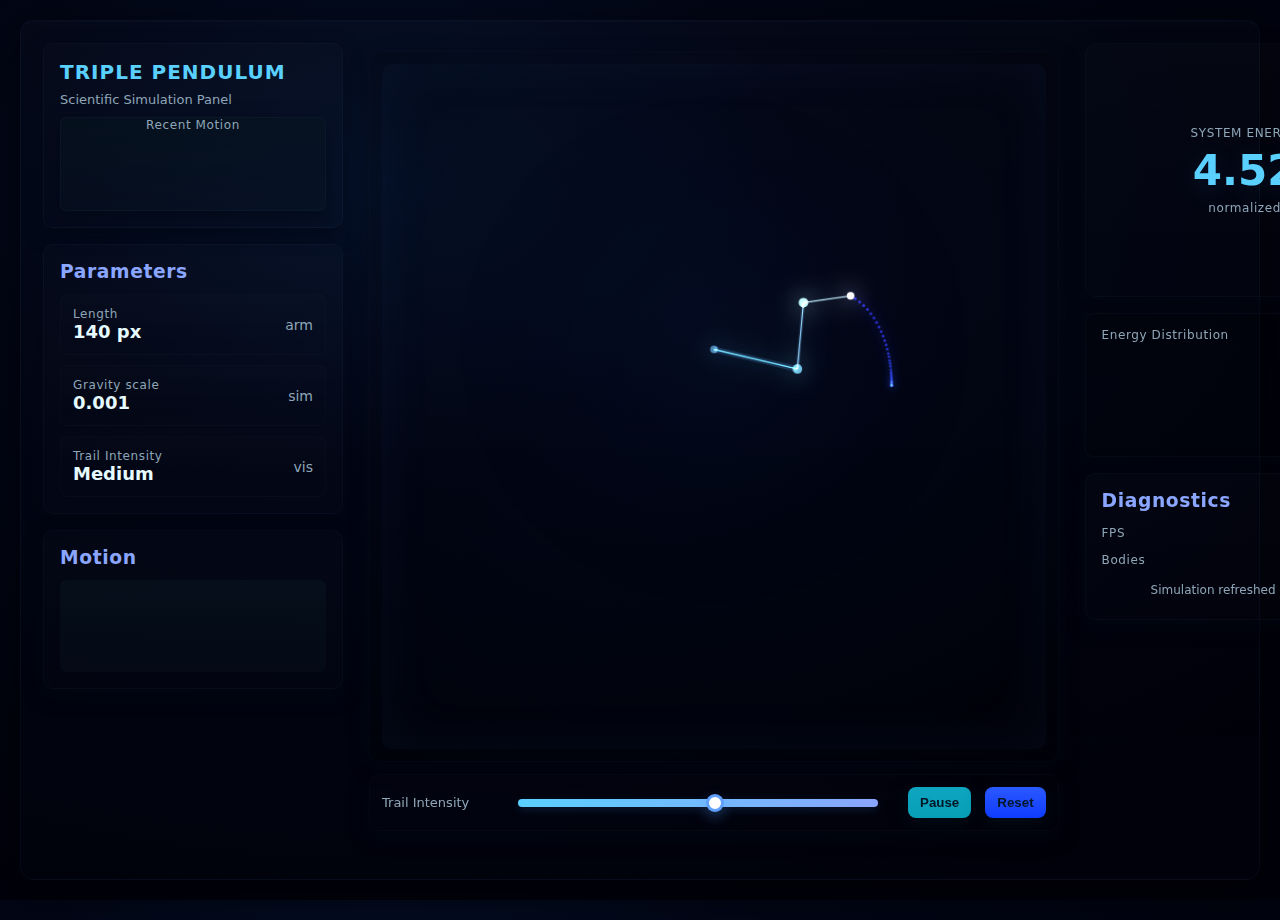
<file: index.html>
<!DOCTYPE html>
<html lang="en">
  <head>
    <meta charset="utf-8" />
    <meta name="viewport" content="width=device-width,initial-scale=1" />
    <title>Triple Pendulum — Scientific Simulation Panel</title>
    <link rel="stylesheet" href="styles.css" />
  </head>
  <body>
    <div class="dashboard">
      <!-- left column -->
      <div class="left">
        <div class="panel">
          <div class="title">TRIPLE PENDULUM</div>
          <div class="small">Scientific Simulation Panel</div>
          <div style="height: 10px"></div>
          <div
            class="tiny-chart panel"
            style="
              padding: 10px;
              display: flex;
              flex-direction: column;
              gap: 8px;
            "
          >
            <div class="caption">Recent Motion</div>
            <canvas
              id="miniMotion"
              style="width: 100%; height: 70px; border-radius: 6px"
            ></canvas>
          </div>
        </div>

        <div class="panel">
          <h3>Parameters</h3>
          <div class="stat-list">
            <div class="stat">
              <div>
                <div class="caption">Length</div>
                <div class="k">140 px</div>
              </div>
              <div class="v">arm</div>
            </div>
            <div class="stat">
              <div>
                <div class="caption">Gravity scale</div>
                <div class="k">0.001</div>
              </div>
              <div class="v">sim</div>
            </div>
            <div class="stat">
              <div>
                <div class="caption">Trail Intensity</div>
                <div class="k">Medium</div>
              </div>
              <div class="v">vis</div>
            </div>
          </div>
        </div>

        <div class="panel">
          <h3>Motion</h3>
          <div class="tiny-chart" style="padding: 10px">
            <canvas
              id="miniSpect"
              style="width: 100%; height: 82px; border-radius: 6px"
            ></canvas>
          </div>
        </div>
      </div>

      <!-- center -->
      <div class="center">
        <div class="visual-panel panel">
          <canvas id="pendulumCanvas"></canvas>
          <div class="grid-lines"></div>
        </div>

        <div class="controls panel">
          <div class="label">Trail Intensity</div>
          <input
            id="trailSlider"
            class="slider"
            type="range"
            min="0"
            max="100"
            value="55"
          />
          <div style="flex: 1"></div>
          <button id="pauseBtn" class="btn">Pause</button>
          <button
            id="resetBtn"
            class="btn"
            style="background: linear-gradient(180deg, #2b59ff, #0f3bff)"
          >
            Reset
          </button>
        </div>
      </div>

      <!-- right column -->
      <div class="right">
        <div class="gauge panel">
          <div style="text-align: center">
            <div class="caption" style="margin-bottom: 6px">SYSTEM ENERGY</div>
            <div class="value" id="energyVal">8.58</div>
            <div
              class="caption"
              style="font-size: 12px; margin-top: 6px; color: var(--muted)"
            >
              normalized
            </div>
          </div>
        </div>

        <div class="panel mini-chart">
          <div style="width: 100%">
            <div class="caption">Energy Distribution</div>
            <canvas
              id="energyChart"
              style="width: 100%; height: 88px; margin-top: 8px"
            ></canvas>
          </div>
        </div>

        <div class="panel">
          <h3>Diagnostics</h3>
          <div class="stat-row">
            <div class="caption">FPS</div>
            <div class="k" id="fps">0</div>
          </div>
          <div class="stat-row" style="margin-top: 8px">
            <div class="caption">Bodies</div>
            <div class="k" id="bodiesCount">3</div>
          </div>
          <div style="height: 8px"></div>
          <div class="footer-note">Simulation refreshed every 15s</div>
        </div>
      </div>
    </div>
    <script src="logic.js"></script>
  </body>
</html>
</file>
<file: styles.css>
:root {
  --bg1: #040519;
  --bg2: #071033;
  --panel: #071428;
  --neon: #5ad0ff;
  --neon-2: #8aa6ff;
  --accent: #62d0ff;
  --muted: #8ea6b8;
  --glass: rgba(255, 255, 255, 0.03);
}
html,
body {
  height: 100%;
  margin: 0;
  font-family: Inter, ui-sans-serif, system-ui, -apple-system, "Segoe UI",
    Roboto, "Helvetica Neue", Arial;
}
body {
  background: radial-gradient(
    1200px 800px at 30% 20%,
    #041028 0%,
    #020615 35%,
    #00010a 100%
  );
  color: #cfeeff;
  -webkit-font-smoothing: antialiased;
  -moz-osx-font-smoothing: grayscale;
  overflow: hidden;
}

/* Container */
.dashboard {
  box-sizing: border-box;
  width: calc(100vw - 40px);
  height: calc(100vh - 40px);
  margin: 20px;
  border-radius: 14px;
  padding: 22px;
  display: grid;
  grid-template-columns: 300px 1fr 320px;
  grid-template-rows: 1fr auto;
  gap: 18px;
  background: linear-gradient(
    180deg,
    rgba(255, 255, 255, 0.01),
    rgba(255, 255, 255, 0)
  );
  border: 1px solid rgba(90, 160, 255, 0.06);
  box-shadow: 0 8px 40px rgba(0, 0, 0, 0.6),
    inset 0 1px 0 rgba(255, 255, 255, 0.02);
}

/* panel base */
.panel {
  background: linear-gradient(
    180deg,
    rgba(255, 255, 255, 0.012),
    rgba(255, 255, 255, 0.006)
  );
  border-radius: 10px;
  padding: 16px;
  border: 1px solid rgba(120, 170, 255, 0.04);
  box-shadow: 0 6px 18px rgba(2, 8, 18, 0.6);
  position: relative;
  overflow: hidden;
}
.panel h3 {
  margin: 0 0 12px 0;
  font-weight: 600;
  color: var(--neon-2);
  letter-spacing: 0.6px;
}
.small {
  font-size: 13px;
  color: var(--muted);
}

/* Left column */
.left {
  display: flex;
  flex-direction: column;
  gap: 16px;
}
.stat-list {
  display: flex;
  flex-direction: column;
  gap: 10px;
}
.stat {
  display: flex;
  justify-content: space-between;
  align-items: center;
  padding: 12px;
  border-radius: 8px;
  background: linear-gradient(180deg, rgba(255, 255, 255, 0.01), transparent);
  border: 1px solid rgba(255, 255, 255, 0.02);
}
.stat .k {
  font-size: 18px;
  font-weight: 700;
  color: #e6fbff;
}
.stat .v {
  font-size: 14px;
  color: var(--muted);
}
.tiny-chart {
  height: 72px;
  border-radius: 6px;
  background: linear-gradient(
    180deg,
    rgba(6, 20, 30, 0.6),
    rgba(10, 22, 34, 0.3)
  );
  display: flex;
  align-items: center;
  justify-content: center;
}

/* center */
.center {
  display: flex;
  flex-direction: column;
  gap: 12px;
  padding: 8px;
}
.visual-panel {
  flex: 1;
  display: flex;
  align-items: center;
  justify-content: center;
  border-radius: 12px;
  position: relative;
  overflow: hidden;
  background: radial-gradient(
    circle at 50% 35%,
    rgba(10, 20, 50, 0.15),
    rgba(0, 0, 0, 0.25)
  );
  border: 1px solid rgba(100, 150, 255, 0.03);
}
/* Pendulum canvas fits */
#pendulumCanvas {
  width: 100%;
  height: 100%;
  display: block;
}

.controls {
  display: flex;
  align-items: center;
  gap: 14px;
  padding: 12px;
  border-radius: 10px;
  background: linear-gradient(
    180deg,
    rgba(255, 255, 255, 0.008),
    rgba(255, 255, 255, 0.004)
  );
  border: 1px solid rgba(255, 255, 255, 0.02);
}
.label {
  font-size: 13px;
  color: var(--muted);
  min-width: 120px;
}
.slider {
  -webkit-appearance: none;
  width: 360px;
  height: 8px;
  border-radius: 999px;
  background: linear-gradient(90deg, var(--neon), var(--neon-2));
  outline: none;
  box-shadow: 0 3px 10px rgba(80, 170, 255, 0.16);
}
.slider::-webkit-slider-thumb {
  -webkit-appearance: none;
  width: 18px;
  height: 18px;
  border-radius: 50%;
  background: #fff;
  box-shadow: 0 6px 14px rgba(90, 160, 255, 0.3);
  border: 3px solid rgba(80, 150, 255, 0.9);
}
.btn {
  padding: 8px 12px;
  border-radius: 8px;
  background: linear-gradient(180deg, #0ea5c1, #079fb6);
  border: none;
  color: #021726;
  font-weight: 700;
  cursor: pointer;
  box-shadow: 0 6px 18px rgba(6, 22, 30, 0.5);
}

/* right */
.right {
  display: flex;
  flex-direction: column;
  gap: 16px;
}
.gauge {
  display: flex;
  align-items: center;
  justify-content: center;
  height: 220px;
  border-radius: 12px;
  background: linear-gradient(
    180deg,
    rgba(255, 255, 255, 0.01),
    rgba(255, 255, 255, 0.003)
  );
  position: relative;
  border: 1px solid rgba(120, 180, 255, 0.03);
}
.gauge .value {
  font-size: 42px;
  font-weight: 800;
  color: var(--neon);
  text-shadow: 0 6px 26px rgba(80, 170, 255, 0.14);
}

.mini-chart {
  height: 110px;
  border-radius: 8px;
  background: linear-gradient(180deg, rgba(0, 0, 0, 0.2), rgba(0, 0, 0, 0.15));
  display: flex;
  align-items: center;
  justify-content: center;
}
.footer-note {
  font-size: 12px;
  color: var(--muted);
  text-align: center;
  padding: 6px;
}

/* UI decorations - faint grid and borders */
.grid-lines {
  position: absolute;
  inset: 0;
  pointer-events: none;
  background-image: linear-gradient(
      rgba(255, 255, 255, 0.01) 1px,
      transparent 1px
    ),
    linear-gradient(90deg, rgba(255, 255, 255, 0.01) 1px, transparent 1px);
  background-size: 80px 80px, 80px 80px;
  opacity: 0.06;
}

/* header text in left */
.title {
  font-size: 20px;
  font-weight: 800;
  color: var(--neon);
  letter-spacing: 1px;
  margin-bottom: 8px;
}

/* rounded neon outline for main canvas */
.visual-panel:after {
  content: "";
  position: absolute;
  inset: 12px;
  border-radius: 10px;
  pointer-events: none;
  box-shadow: 0 0 60px rgba(80, 160, 255, 0.06) inset;
}

/* responsive */
@media (max-width: 1100px) {
  .dashboard {
    grid-template-columns: 1fr;
    grid-template-rows: auto 1fr auto;
    padding: 12px;
    gap: 12px;
  }
  .left,
  .right {
    order: 2;
  }
  .center {
    order: 1;
  }
}

/* small labels and captions */
.caption {
  font-size: 12px;
  color: var(--muted);
  letter-spacing: 0.6px;
}
.stat-row {
  display: flex;
  justify-content: space-between;
  gap: 8px;
  align-items: center;
}
</file>
